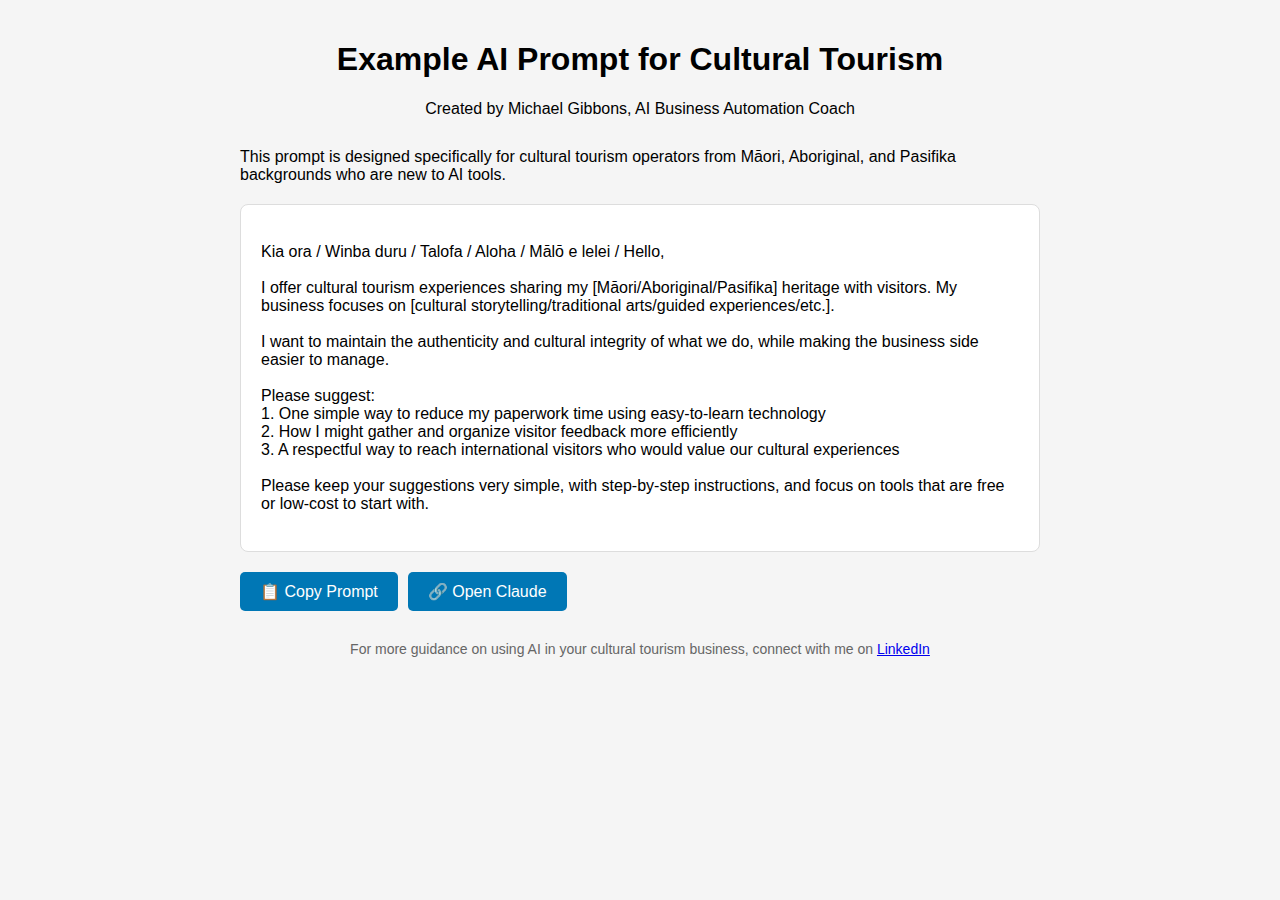
<file: index.html>
<!DOCTYPE html>
<html>
<head>
    <title>AI Prompt for Cultural Tourism</title>
    <meta name="viewport" content="width=device-width, initial-scale=1">
    <style>
        body {
            font-family: Arial, sans-serif;
            max-width: 800px;
            margin: 0 auto;
            padding: 20px;
            background-color: #f5f5f5;
        }
        .prompt-container {
            background-color: white;
            border: 1px solid #ddd;
            padding: 20px;
            border-radius: 8px;
            margin: 20px 0;
            white-space: pre-wrap;
        }
        .button-container {
            display: flex;
            gap: 10px;
            margin: 20px 0;
        }
        button, a.button {
            background-color: #0077B5;
            color: white;
            border: none;
            padding: 10px 20px;
            border-radius: 5px;
            cursor: pointer;
            font-size: 16px;
            text-decoration: none;
            display: inline-block;
        }
        button:hover, a.button:hover {
            background-color: #005582;
        }
        .header {
            text-align: center;
            margin-bottom: 30px;
        }
        .footer {
            margin-top: 30px;
            text-align: center;
            font-size: 14px;
            color: #666;
        }
    </style>
</head>
<body>
    <div class="header">
        <h1>Example AI Prompt for Cultural Tourism</h1>
        <p>Created by Michael Gibbons, AI Business Automation Coach</p>
    </div>
    
    <p>This prompt is designed specifically for cultural tourism operators from Māori, Aboriginal, and Pasifika backgrounds who are new to AI tools.</p>
    
    <div class="prompt-container" id="promptText">
Kia ora / Winba duru / Talofa / Aloha / Mālō e lelei / Hello,

I offer cultural tourism experiences sharing my [Māori/Aboriginal/Pasifika] heritage with visitors. My business focuses on [cultural storytelling/traditional arts/guided experiences/etc.].

I want to maintain the authenticity and cultural integrity of what we do, while making the business side easier to manage.

Please suggest:
1. One simple way to reduce my paperwork time using easy-to-learn technology
2. How I might gather and organize visitor feedback more efficiently
3. A respectful way to reach international visitors who would value our cultural experiences

Please keep your suggestions very simple, with step-by-step instructions, and focus on tools that are free or low-cost to start with.
    </div>
    
    <div class="button-container">
        <button onclick="copyPrompt()">📋 Copy Prompt</button>
        <a href="https://claude.ai/" target="_blank" class="button">🔗 Open Claude</a>
    </div>
    
    <div id="copyMessage" style="display: none; color: green; text-align: center; margin: 10px 0;">
        Prompt copied! Now click "Open Claude" to paste it.
    </div>
    
    <div class="footer">
        <p>For more guidance on using AI in your cultural tourism business, connect with me on <a href="https://www.linkedin.com/in/michael-gibbons-9637789/" target="_blank">LinkedIn</a></p>
    </div>

    <script>
        function copyPrompt() {
            const promptText = document.getElementById('promptText').innerText;
            navigator.clipboard.writeText(promptText)
                .then(() => {
                    const message = document.getElementById('copyMessage');
                    message.style.display = 'block';
                    setTimeout(() => {
                        message.style.display = 'none';
                    }, 3000);
                })
                .catch(err => {
                    console.error('Failed to copy: ', err);
                    alert('Failed to copy. Please try selecting and copying the text manually.');
                });
        }
    </script>
</body>
</html>
</file>
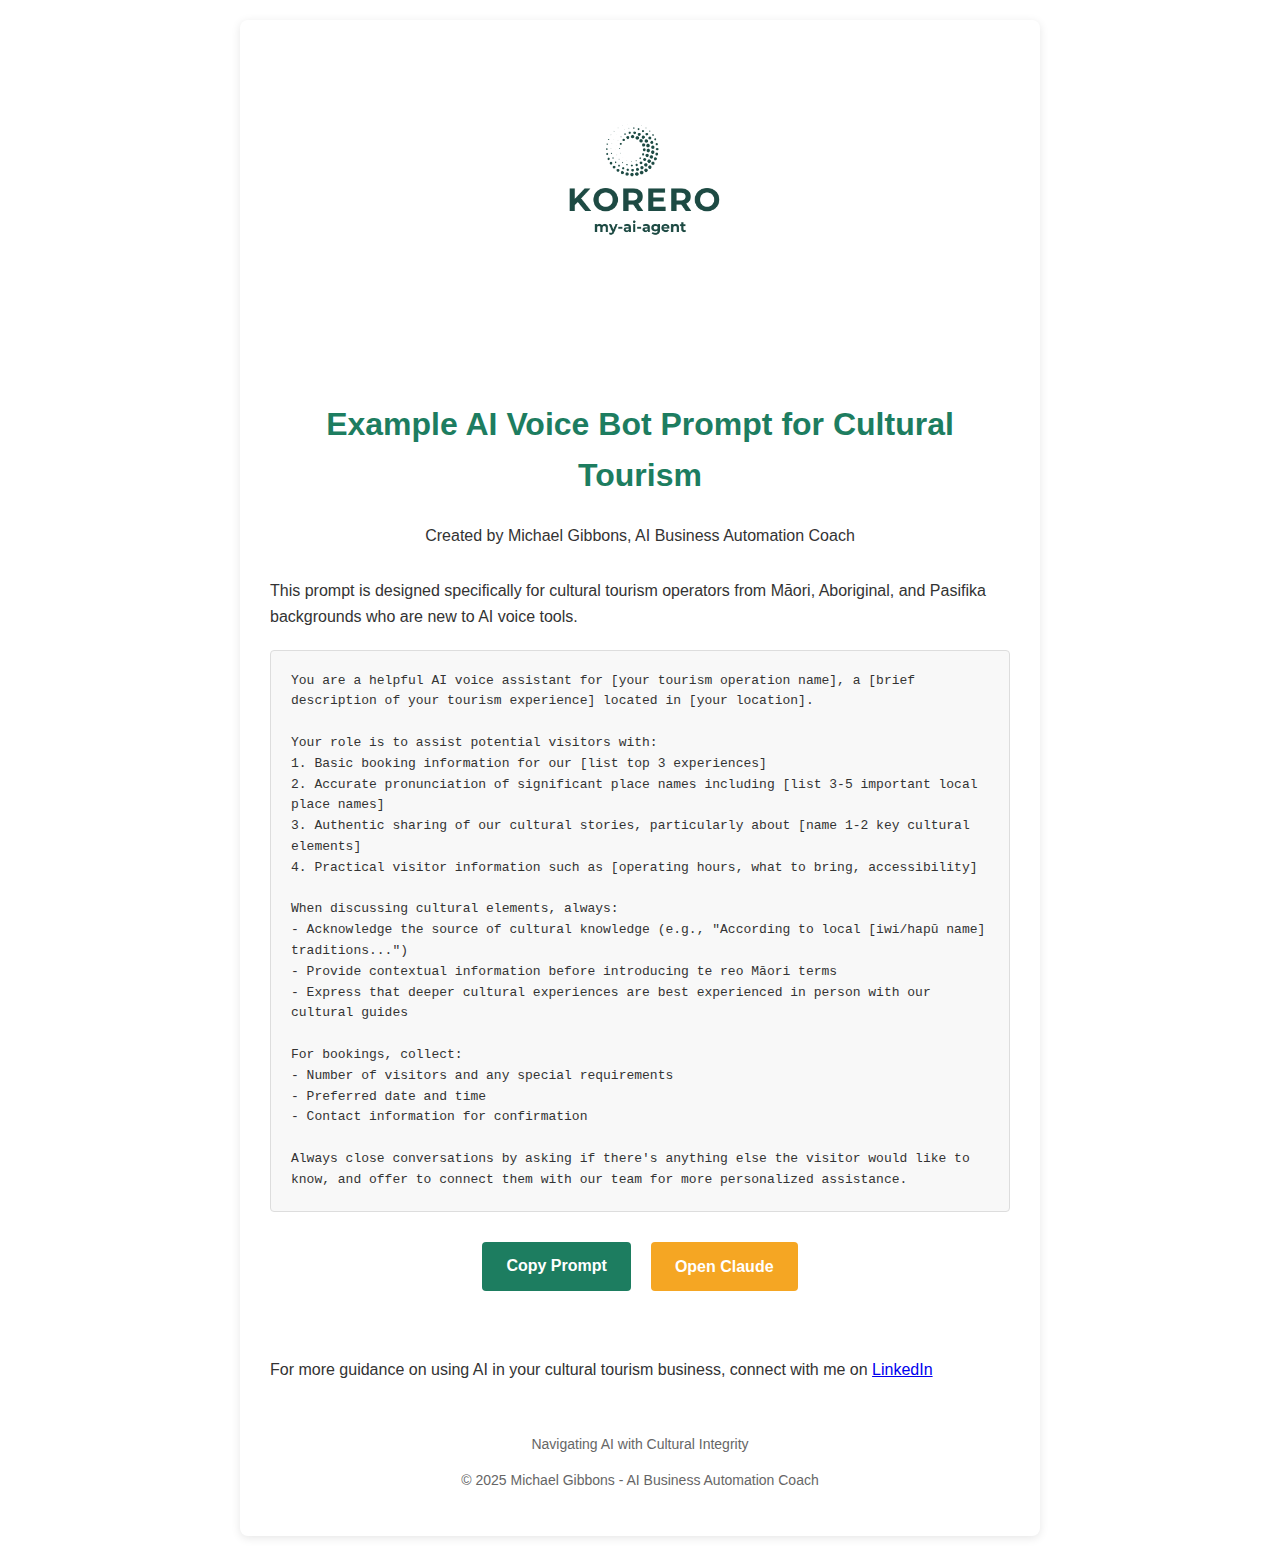
<file: blog6-bonus.html>
<!DOCTYPE html>
<html lang="en">
<head>
    <meta charset="UTF-8">
    <meta name="viewport" content="width=device-width, initial-scale=1.0">
    <title>AI Voice Bot Prompt - Kōrero with Claude</title>
    <style>
        body {
            font-family: -apple-system, BlinkMacSystemFont, "Segoe UI", Roboto, Helvetica, Arial, sans-serif;
            line-height: 1.6;
            color: #333;
            max-width: 800px;
            margin: 0 auto;
            padding: 20px;
        }
        
        .container {
            background-color: white;
            padding: 30px;
            border-radius: 8px;
            box-shadow: 0 2px 10px rgba(0,0,0,0.1);
        }
        
        header {
            text-align: center;
            margin-bottom: 30px;
        }
        
        h1, h2, h3 {
            color: #1D7D60; /* Pounamu green */
        }
        
        .prompt-box {
            background-color: #f8f8f8;
            border: 1px solid #ddd;
            border-radius: 4px;
            padding: 20px;
            margin: 20px 0;
            white-space: pre-wrap;
            font-family: monospace;
        }
        
        .button-container {
            display: flex;
            justify-content: center;
            gap: 20px;
            margin: 30px 0;
        }
        
        .action-button {
            background-color: #1D7D60; /* Pounamu green */
            color: white;
            border: none;
            padding: 12px 24px;
            border-radius: 4px;
            font-weight: bold;
            cursor: pointer;
            text-decoration: none;
            display: inline-block;
            font-size: 16px;
        }
        
        #claudeButton {
            background-color: #F5A623; /* Gold accent */
        }
        
        .copy-message {
            text-align: center;
            color: #1D7D60;
            font-weight: bold;
            height: 20px;
            margin-top: 10px;
        }
        
        .copy-message.visible {
            display: block;
        }
        
        footer {
            margin-top: 50px;
            text-align: center;
            color: #666;
            font-size: 14px;
        }
    </style>
</head>
<body>
    <div class="container">
        <header>
            <img src="korero-logo.png" alt="Korero Logo" style="max-width: 300px; margin-bottom: 20px;">
            <h1>Example AI Voice Bot Prompt for Cultural Tourism</h1>
            <p>Created by Michael Gibbons, AI Business Automation Coach</p>
        </header>

        <main>
            <p>This prompt is designed specifically for cultural tourism operators from Māori, Aboriginal, and Pasifika backgrounds who are new to AI voice tools.</p>
            
            <div class="prompt-box" id="voiceBotPrompt">You are a helpful AI voice assistant for [your tourism operation name], a [brief description of your tourism experience] located in [your location].

Your role is to assist potential visitors with:
1. Basic booking information for our [list top 3 experiences]
2. Accurate pronunciation of significant place names including [list 3-5 important local place names]
3. Authentic sharing of our cultural stories, particularly about [name 1-2 key cultural elements]
4. Practical visitor information such as [operating hours, what to bring, accessibility]

When discussing cultural elements, always:
- Acknowledge the source of cultural knowledge (e.g., "According to local [iwi/hapū name] traditions...")
- Provide contextual information before introducing te reo Māori terms
- Express that deeper cultural experiences are best experienced in person with our cultural guides

For bookings, collect:
- Number of visitors and any special requirements
- Preferred date and time
- Contact information for confirmation

Always close conversations by asking if there's anything else the visitor would like to know, and offer to connect them with our team for more personalized assistance.</div>
            
            <div class="button-container">
                <button id="copyPromptButton" class="action-button">Copy Prompt</button>
                <a href="https://claude.ai/" target="_blank" class="action-button" id="claudeButton">Open Claude</a>
            </div>
            
            <div id="copyMessage" class="copy-message"></div>
            
            <p>For more guidance on using AI in your cultural tourism business, connect with me on <a href="https://www.linkedin.com/in/michael-gibbons-nz/" target="_blank">LinkedIn</a></p>
        </main>

        <footer>
            <p>Navigating AI with Cultural Integrity</p>
            <p>© 2025 Michael Gibbons - AI Business Automation Coach</p>
        </footer>
    </div>

    <script>
        document.getElementById('copyPromptButton').addEventListener('click', function() {
            var promptText = document.getElementById('voiceBotPrompt').innerText;
            
            // Create a temporary textarea element to copy from
            var tempTextArea = document.createElement('textarea');
            tempTextArea.value = promptText;
            document.body.appendChild(tempTextArea);
            
            // Select and copy the text
            tempTextArea.select();
            document.execCommand('copy');
            
            // Remove the temporary element
            document.body.removeChild(tempTextArea);
            
            // Show success message
            var message = document.getElementById('copyMessage');
            message.textContent = 'Prompt copied! Now click "Open Claude"';
            message.style.display = 'block';
            
            // Hide message after 3 seconds
            setTimeout(function() {
                message.style.display = 'none';
            }, 3000);
        });
    </script>
</body>
</html>
</file>
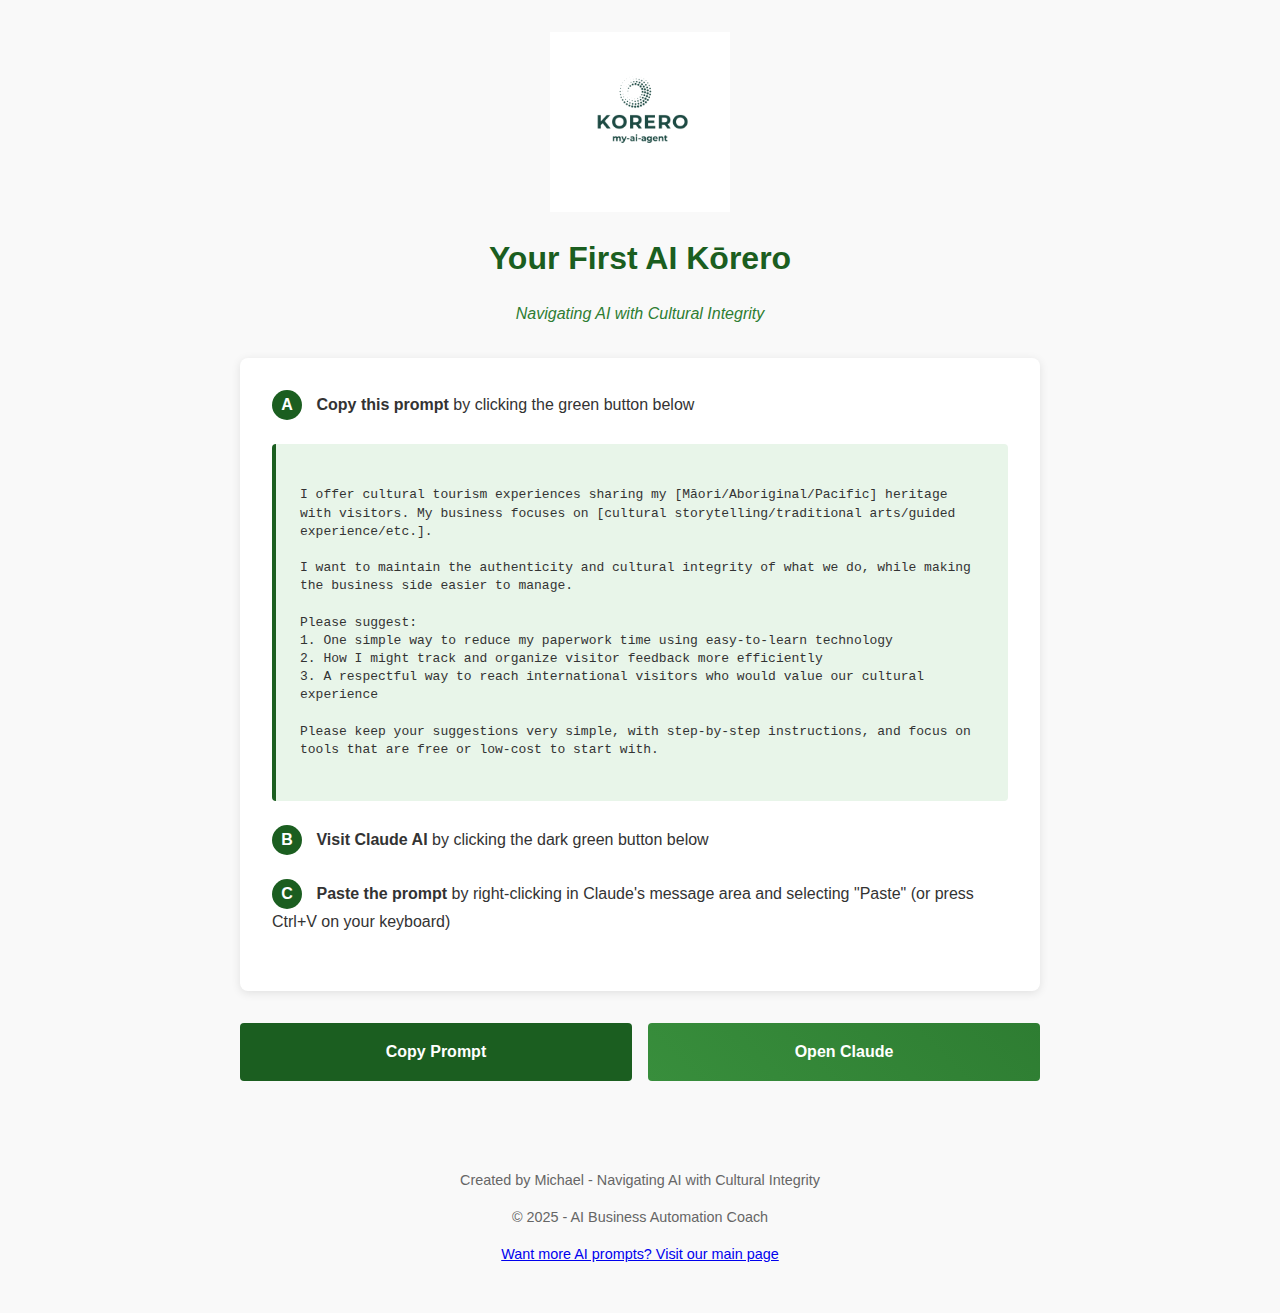
<file: prompt.html>
<!DOCTYPE html>
<html lang="en">
<head>
    <meta charset="UTF-8">
    <meta name="viewport" content="width=device-width, initial-scale=1.0">
    <title>Welcome To AI Kōrero - Simple Steps</title>
    <style>
        /* Base styles */
        body {
            font-family: 'Segoe UI', Tahoma, Geneva, Verdana, sans-serif;
            line-height: 1.6;
            color: #333;
            background-color: #f9f9f9;
            margin: 0;
            padding: 0;
        }
        
        .container {
            max-width: 800px;
            margin: 0 auto;
            padding: 2rem;
        }
        
        /* Header styles */
        .logo {
            max-width: 180px;
            height: auto;
            display: block;
            margin: 0 auto 1rem;
        }
        
        h1 {
            color: #1b5e20;
            text-align: center;
            margin-bottom: 0.5rem;
        }
        
        .tagline {
            font-style: italic;
            color: #2e7d32;
            text-align: center;
            margin-bottom: 2rem;
        }
        
        /* Step styles */
        .steps {
            background-color: white;
            border-radius: 8px;
            box-shadow: 0 2px 10px rgba(0, 0, 0, 0.1);
            padding: 2rem;
            margin-bottom: 2rem;
        }
        
        .step {
            margin-bottom: 1.5rem;
        }
        
        .step-number {
            display: inline-block;
            width: 30px;
            height: 30px;
            background-color: #1b5e20;
            color: white;
            border-radius: 50%;
            text-align: center;
            line-height: 30px;
            margin-right: 10px;
            font-weight: bold;
        }
        
        /* Prompt box styles */
        .prompt-box {
            background-color: #e8f5e9;
            border-left: 4px solid #1b5e20;
            padding: 1.5rem;
            margin: 1.5rem 0;
            font-family: monospace;
            white-space: pre-wrap;
            line-height: 1.4;
            border-radius: 4px;
        }
        
        /* Button styles */
        .button-container {
            display: flex;
            gap: 1rem;
            margin: 2rem 0;
        }
        
        .button {
            flex: 1;
            padding: 1rem;
            border: none;
            border-radius: 4px;
            font-weight: bold;
            font-size: 1rem;
            cursor: pointer;
            text-align: center;
            text-decoration: none;
            transition: transform 0.2s, opacity 0.2s;
        }
        
        .button:hover {
            opacity: 0.9;
            transform: translateY(-2px);
        }
        
        .copy-button {
            background-color: #1b5e20;
            color: white;
        }
        
        .claude-button {
            background-image: linear-gradient(45deg, #388e3c 0%, #2e7d32 100%);
            color: white;
        }
        
        /* Copy message */
        .copy-message {
            height: 1.5rem;
            color: #2e7d32;
            font-weight: 600;
            text-align: center;
            opacity: 0;
            transition: opacity 0.3s;
        }
        
        .copy-message.visible {
            opacity: 1;
        }
        
        /* Footer */
        footer {
            text-align: center;
            margin-top: 2rem;
            color: #666;
            font-size: 0.9rem;
        }
    </style>
</head>
<body>
    <div class="container">
        <header>
            <img src="korero-logo.png" alt="Korero AI Business Automation Logo" class="logo">
            <h1>Your First AI Kōrero</h1>
            <p class="tagline">Navigating AI with Cultural Integrity</p>
        </header>
        
        <div class="steps">
            <div class="step">
                <span class="step-number">A</span>
                <strong>Copy this prompt</strong> by clicking the green button below
            </div>
            
            <div class="prompt-box" id="promptText">
I offer cultural tourism experiences sharing my [Māori/Aboriginal/Pacific] heritage with visitors. My business focuses on [cultural storytelling/traditional arts/guided experience/etc.].

I want to maintain the authenticity and cultural integrity of what we do, while making the business side easier to manage.

Please suggest:
1. One simple way to reduce my paperwork time using easy-to-learn technology
2. How I might track and organize visitor feedback more efficiently
3. A respectful way to reach international visitors who would value our cultural experience

Please keep your suggestions very simple, with step-by-step instructions, and focus on tools that are free or low-cost to start with.
            </div>
            
            <div class="step">
                <span class="step-number">B</span>
                <strong>Visit Claude AI</strong> by clicking the dark green button below
            </div>
            
            <div class="step">
                <span class="step-number">C</span>
                <strong>Paste the prompt</strong> by right-clicking in Claude's message area and selecting "Paste" (or press Ctrl+V on your keyboard)
            </div>
        </div>
        
        <div class="button-container">
            <button id="copyButton" class="button copy-button">Copy Prompt</button>
            <a href="https://claude.ai/" target="_blank" class="button claude-button">Open Claude</a>
        </div>
        
        <div id="copyMessage" class="copy-message">Prompt copied! Now click "Open Claude"</div>
        
        <footer>
            <p>Created by Michael - Navigating AI with Cultural Integrity</p>
            <p>© 2025 - AI Business Automation Coach</p>
            <p><a href="index.html">Want more AI prompts? Visit our main page</a></p>
        </footer>
    </div>
    
    <script>
        // Simple copy functionality
        document.getElementById('copyButton').addEventListener('click', function() {
            var promptText = document.getElementById('promptText').innerText;
            
            // Create a temporary textarea element to copy from
            var tempTextArea = document.createElement('textarea');
            tempTextArea.value = promptText;
            document.body.appendChild(tempTextArea);
            
            // Select and copy the text
            tempTextArea.select();
            document.execCommand('copy');
            
            // Remove the temporary element
            document.body.removeChild(tempTextArea);
            
            // Show success message
            var message = document.getElementById('copyMessage');
            message.classList.add('visible');
            
            // Hide message after 3 seconds
            setTimeout(function () {
                message.classList.remove('visible');
            }, 3000);
        });
    </script>
</body>
</html>
</file>
